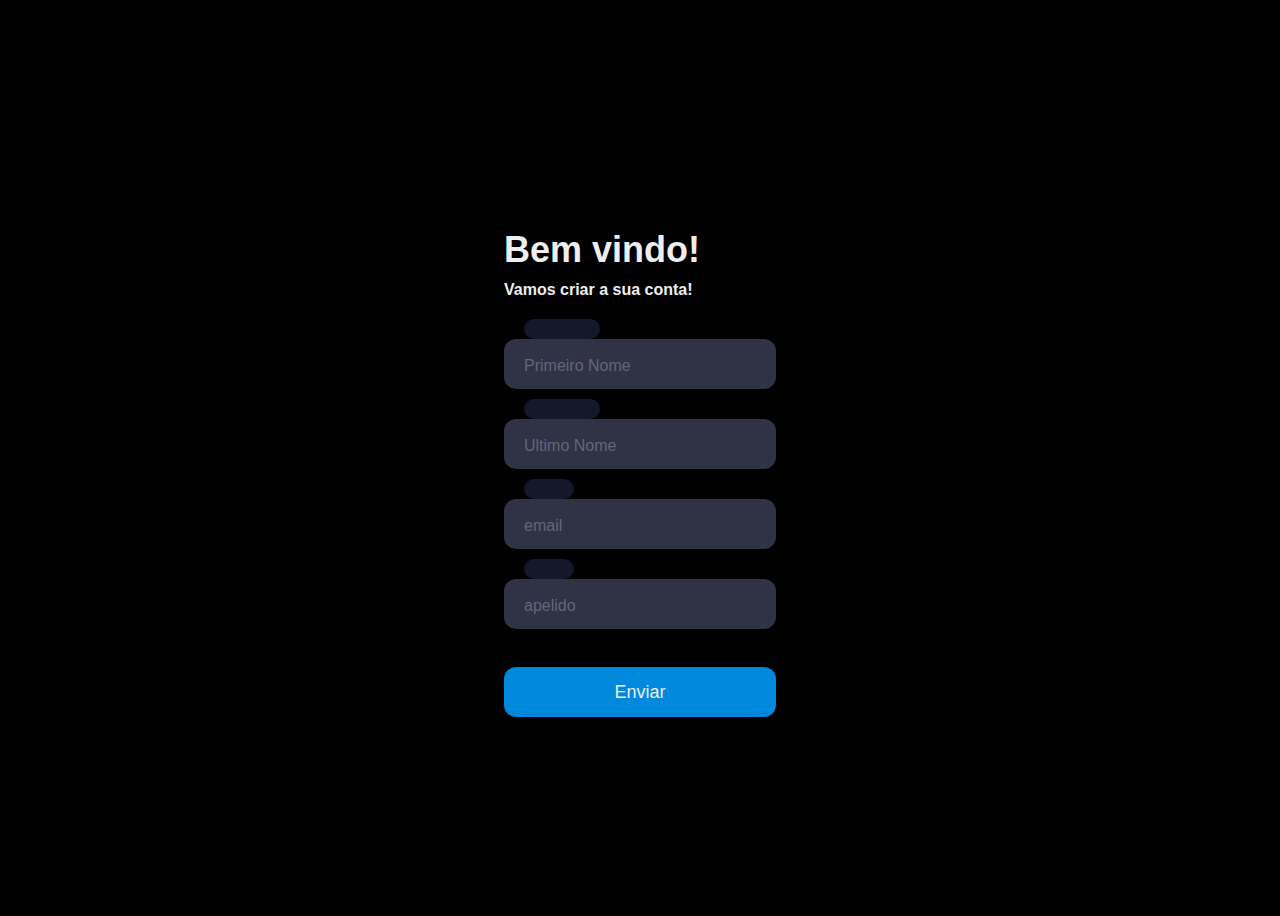
<file: 3 Bimestre/Front End 2/Aula09/index.html>
<!DOCTYPE html>
<html lang="en">

<head>
  <meta charset="UTF-8">
  <meta http-equiv="X-UA-Compatible" content="IE=edge">
  <meta name="viewport" content="width=device-width, initial-scale=1.0">
  <link rel="stylesheet" href="style.css">
  <title>Document</title>
</head>

<body>
  <form action="">
    <div class="title">Bem vindo!</div>
    <div class="subtitle">Vamos criar a sua conta!</div>
    <div class="input-container ic1">
      <input id="firstname" class="input" type="text" placeholder=" " name="primeiroNome" />
      <div class="cut"></div>
      <label for="firstname" class="placeholder">Primeiro Nome</label>
    </div>
    <div class="input-container ic2">
      <input id="lastname" class="input" type="text" placeholder=" " name="ultimoNome" />
      <div class="cut"></div>
      <label for="lastname" class="placeholder">Ultimo Nome</label>
    </div>
    <div class="input-container ic2">
      <input name="email" class="input" type="email" placeholder=" " />
      <div class="cut cut-short"></div>
      <label for="email" class="placeholder">email </label>
    </div>
    <div class="input-container ic2">
      <input id="email" class="input" type="text" placeholder=" " name="apelido" />
      <div class="cut cut-short"></div>
      <label for="email" class="placeholder">apelido </label>
    </div>
    <button type="submit" class="submit" value="Enviar">Enviar</button>
  </form>

  <div class="container">

  </div>

  <script src="script.js"></script>
</body>

</html>
</file>
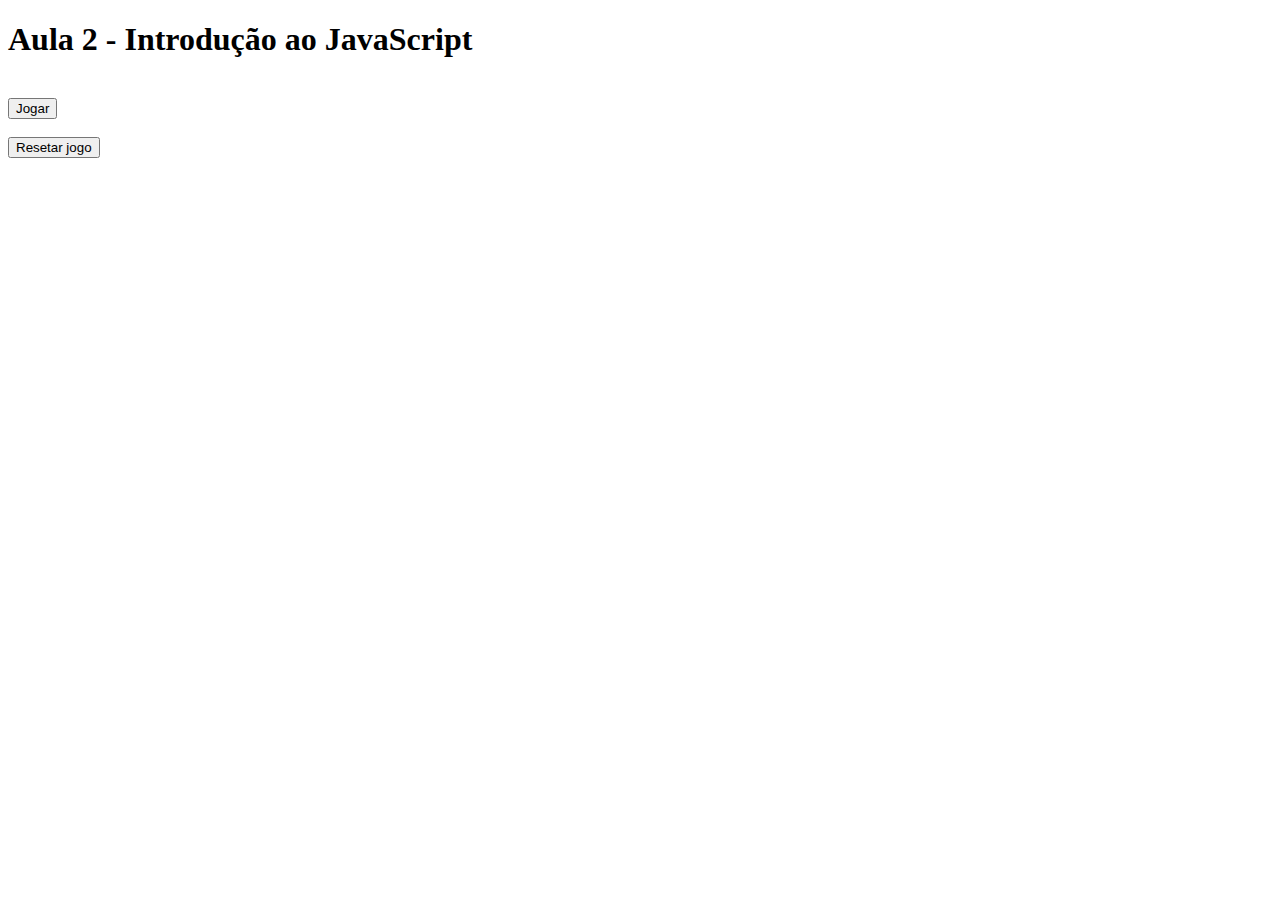
<file: 3 Bimestre/Front End 2/Modulo 1/aula02/index.html>
<!DOCTYPE html>
<html lang="en">
<head>
    <meta charset="UTF-8">
    <meta http-equiv="X-UA-Compatible" content="IE=edge">
    <meta name="viewport" content="width=device-width, initial-scale=1.0">
    <title>Document</title>
</head>
<body>
    <h1>Aula 2 - Introdução ao JavaScript </h1>
    <br>
    <button onclick="jogar(), ganhador()">Jogar</button>
    <br>
    <br>
    <button onclick="resetarPontuacao()">Resetar jogo</button>

    <script src="index.js"></script>
</body>
</html>
</file>
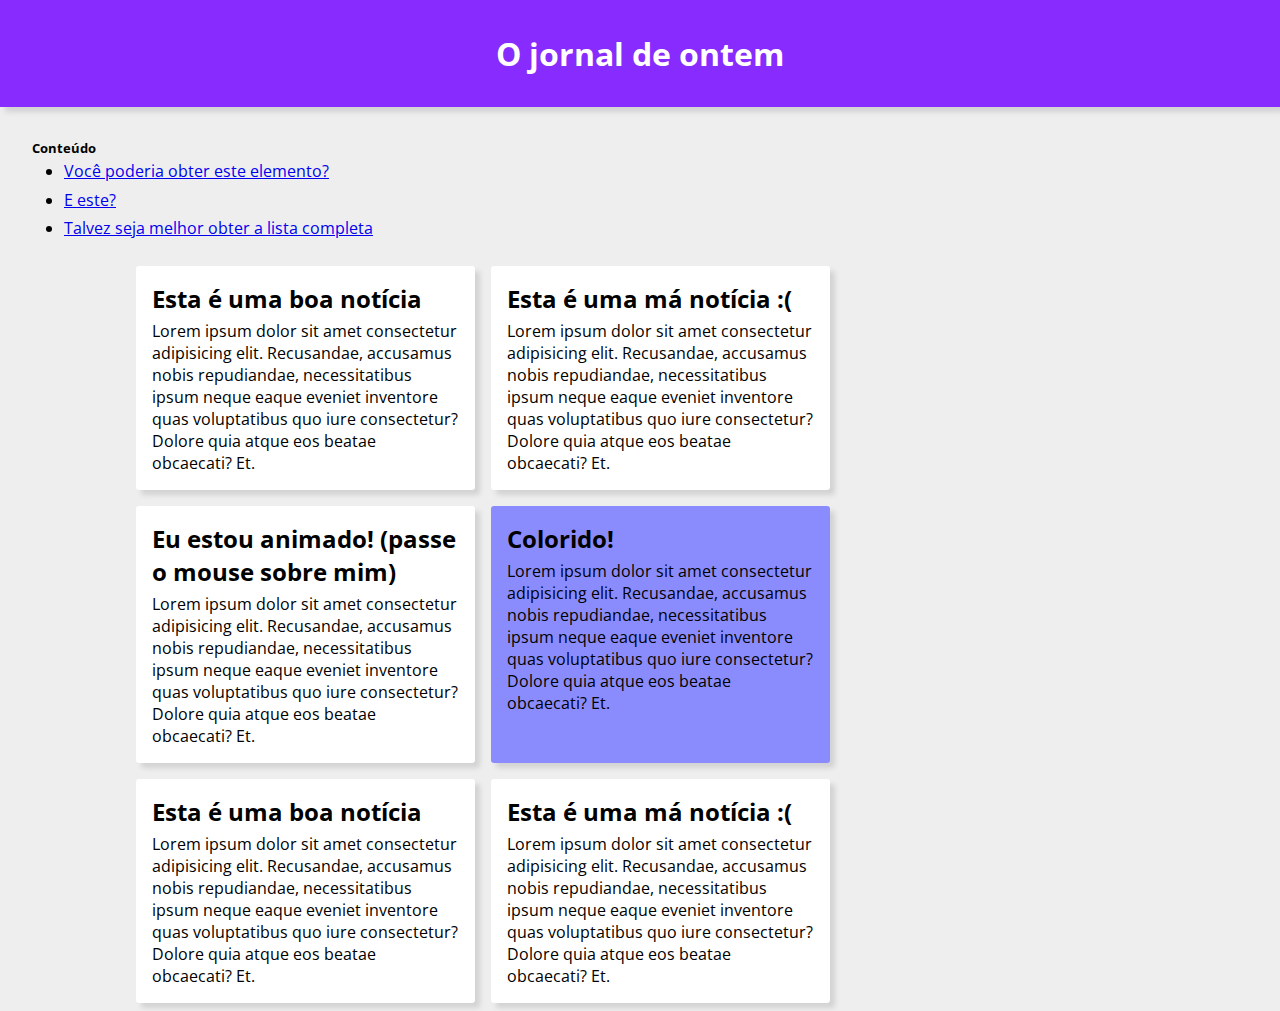
<file: 3 Bimestre/Front End 2/Modulo 2/aula04/Aula 4 - Introdução ao DOM/index.html>
<!DOCTYPE html>
<html lang="pt-BR">

<head>
  <meta charset="UTF-8">
  <meta http-equiv="X-UA-Compatible" content="IE=edge">
  <meta name="viewport" content="width=device-width, initial-scale=1.0">
  <link rel="stylesheet" href="styles.css">
  <title>Aula 4</title>
</head>

<body>

  <h1>O jornal de ontem</h1>

  <div class="conteudo">
    <h5>Conteúdo</h5>
    <ul>
      <li id="item1"><a href="#">Você poderia obter este elemento?</a></li>
      <li id="item2"><a href="#">E este?</a></li>
      <li id="item3"><a href="#">Talvez seja melhor obter a lista completa</a></li>
    </ul>
  </div>

  <section>
    <article id="card1">
      <h2 id="titleCard1">Esta é uma boa notícia</h2>
      <p>
        Lorem ipsum dolor sit amet consectetur adipisicing elit. Recusandae, accusamus nobis repudiandae, necessitatibus
        ipsum neque eaque eveniet inventore quas voluptatibus quo iure consectetur? Dolore quia atque eos beatae
        obcaecati? Et.
      </p>
    </article>

    <article>
      <h2>Esta é uma má notícia :(</h2>
      <p>
        Lorem ipsum dolor sit amet consectetur adipisicing elit. Recusandae, accusamus nobis repudiandae, necessitatibus
        ipsum neque eaque eveniet inventore quas voluptatibus quo iure consectetur? Dolore quia atque eos beatae
        obcaecati? Et.
      </p>
    </article>
    <article class="animado">
      <h2>Eu estou animado! (passe o mouse sobre mim)</h2>
      <p>
        Lorem ipsum dolor sit amet consectetur adipisicing elit. Recusandae, accusamus nobis repudiandae, necessitatibus
        ipsum neque eaque eveniet inventore quas voluptatibus quo iure consectetur? Dolore quia atque eos beatae
        obcaecati? Et.
      </p>
    </article>

    <article class="diferente">
      <h2>Colorido! </h2>
      <p>
        Lorem ipsum dolor sit amet consectetur adipisicing elit. Recusandae, accusamus nobis repudiandae, necessitatibus
        ipsum neque eaque eveniet inventore quas voluptatibus quo iure consectetur? Dolore quia atque eos beatae
        obcaecati? Et.
      </p>
    </article>
    <article>
      <h2>Esta é uma boa notícia</h2>
      <p>
        Lorem ipsum dolor sit amet consectetur adipisicing elit. Recusandae, accusamus nobis repudiandae, necessitatibus
        ipsum neque eaque eveniet inventore quas voluptatibus quo iure consectetur? Dolore quia atque eos beatae
        obcaecati? Et.
      </p>
    </article>

    <article>
      <h2>Esta é uma má notícia :(</h2>
      <p>
        Lorem ipsum dolor sit amet consectetur adipisicing elit. Recusandae, accusamus nobis repudiandae, necessitatibus
        ipsum neque eaque eveniet inventore quas voluptatibus quo iure consectetur? Dolore quia atque eos beatae
        obcaecati? Et.
      </p>
    </article>

  </section>

</body>

</html>
</file>
<file: 3 Bimestre/Front End 2/Aula09/style.css>
body {
    align-items: center;
    background-color: #000;
    display: flex;
    justify-content: center;
    flex-direction: column;
    height: 100vh;
  }
  
  .form {
    background-color: #15172b;
    border-radius: 20px;
    box-sizing: border-box;
    height: 500px;
    padding: 20px;
    width: 320px;
  }
  
  .title {
    color: #eee;
    font-family: sans-serif;
    font-size: 36px;
    font-weight: 600;
    margin-top: 30px;
  }
  
  .subtitle {
    color: #eee;
    font-family: sans-serif;
    font-size: 16px;
    font-weight: 600;
    margin-top: 10px;
  }
  
  .input-container {
    height: 50px;
    position: relative;
    width: 100%;
  }
  
  .ic1 {
    margin-top: 40px;
  }
  
  .ic2 {
    margin-top: 30px;
  }
  
  .input {
    background-color: #303245;
    border-radius: 12px;
    border: 0;
    box-sizing: border-box;
    color: #eee;
    font-size: 18px;
    height: 100%;
    outline: 0;
    padding: 4px 20px 0;
    width: 100%;
  }
  
  .cut {
    background-color: #15172b;
    border-radius: 10px;
    height: 20px;
    left: 20px;
    position: absolute;
    top: -20px;
    transform: translateY(0);
    transition: transform 200ms;
    width: 76px;
  }
  
  .cut-short {
    width: 50px;
  }
  
  .input:focus ~ .cut,
  .input:not(:placeholder-shown) ~ .cut {
    transform: translateY(8px);
  }
  
  .placeholder {
    color: #65657b;
    font-family: sans-serif;
    left: 20px;
    line-height: 14px;
    pointer-events: none;
    position: absolute;
    transform-origin: 0 50%;
    transition: transform 200ms, color 200ms;
    top: 20px;
  }
  
  .input:focus ~ .placeholder,
  .input:not(:placeholder-shown) ~ .placeholder {
    transform: translateY(-30px) translateX(10px) scale(0.75);
  }
  
  .input:not(:placeholder-shown) ~ .placeholder {
    color: #808097;
  }
  
  .input:focus ~ .placeholder {
    color: #dc2f55;
  }
  
  .submit {
    background-color: #08d;
    border-radius: 12px;
    border: 0;
    box-sizing: border-box;
    color: #eee;
    cursor: pointer;
    font-size: 18px;
    height: 50px;
    margin-top: 38px;
    outline: 0;
    text-align: center;
    width: 100%;
  }
  
  .submit:active {
    background-color: #06b;
  }
  
  .card{
      color: white;
  }
</file>
<file: 3 Bimestre/Front End 2/Modulo 2/aula04/Aula 4 - Introdução ao DOM/styles.css>
@import url('https://fonts.googleapis.com/css2?family=Open+Sans:wght@300&display=swap');

* {
  margin: 0;
  padding: 0;
  font-family: 'Open Sans', sans-serif;
}

body {
  min-height: 100vh;
  background-color: rgb(238, 238, 238);
}

h1 {
  text-align: center;
  padding: 1em 0;
  background-color: rgb(135, 43, 255);
  color: white;
  box-shadow: 5px 5px 5px lightgrey;
  margin-bottom: 1em;
}

.conteudo {
  margin-left: 2em;
  margin-bottom: 1em;
}

ul {
  display: block;
  margin-left: 2em;
}

li {
  padding: .2em 0;
}

section {
  display: flex;
  flex-wrap: wrap;
  padding: 0 10%;
}

section article {
  background-color: white;
  padding: 1em;
  border-radius: 3px;
  width: 30%;
  margin: .5em;
  box-shadow: 5px 5px 5px lightgrey;
}

section article.animado {
  z-index: 20;
  transition: all 200ms ease;
}

section article.animado:hover {
  transform: scale(1.2);
  box-shadow: 0px 0px 10px lightgrey;
}

section article h2{
  margin-bottom: .2em;

}

.diferente {
  background-color: rgb(138, 140, 253);
}
</file>
